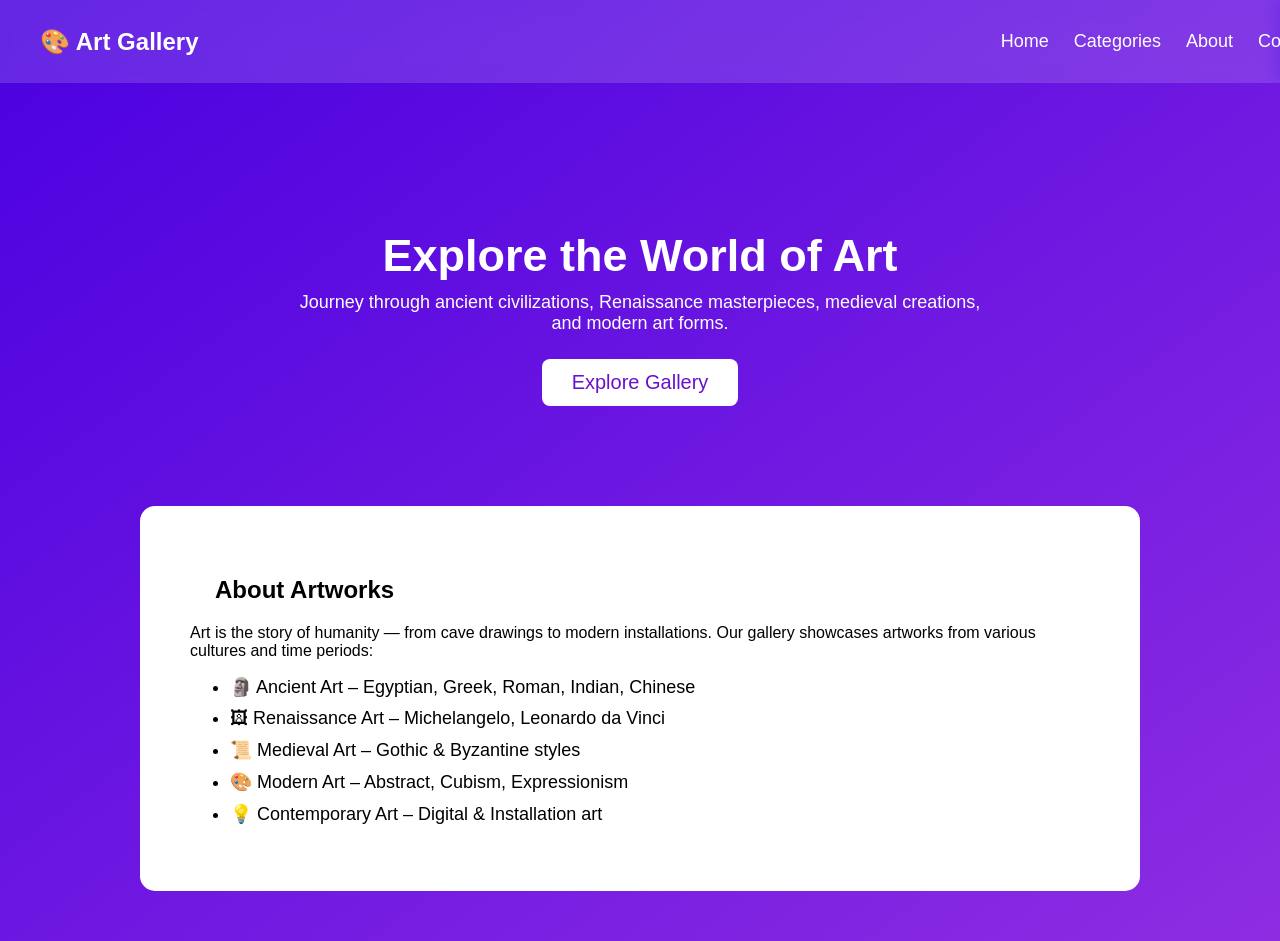
<file: homepage.html>
<!DOCTYPE html>
<html>
<head>
    <title>Home - Virtual Art Gallery</title>
    <link rel="stylesheet" href="style.css">
</head>

<body class="home-bg">
<nav class="navbar">
    <div class="logo">🎨 Art Gallery</div>
    <ul>
        <li><a href="homepage.html">Home</a></li>
        <li><a href="gallery.html">Categories</a></li>
        <li><a href="#about">About</a></li>
        <li><a href="#contact">Contact</a></li>
    </ul>
</nav>

<section class="hero">
    <h1>Explore the World of Art</h1>
    <p>Journey through ancient civilizations, Renaissance masterpieces, medieval creations, and modern art forms.</p>
    <a href="gallery.html" class="hero-btn">Explore Gallery</a>
</section>
<section id="about" class="about-section">
    <h2>About Artworks</h2>
    <p>
        Art is the story of humanity — from cave drawings to modern installations.
        Our gallery showcases artworks from various cultures and time periods:
    </p>

    <ul>
        <li>🗿 Ancient Art – Egyptian, Greek, Roman, Indian, Chinese</li>
        <li>🖼 Renaissance Art – Michelangelo, Leonardo da Vinci</li>
        <li>📜 Medieval Art – Gothic & Byzantine styles</li>
        <li>🎨 Modern Art – Abstract, Cubism, Expressionism</li>
        <li>💡 Contemporary Art – Digital & Installation art</li>
    </ul>
</section>

</body>
</html>
</file>
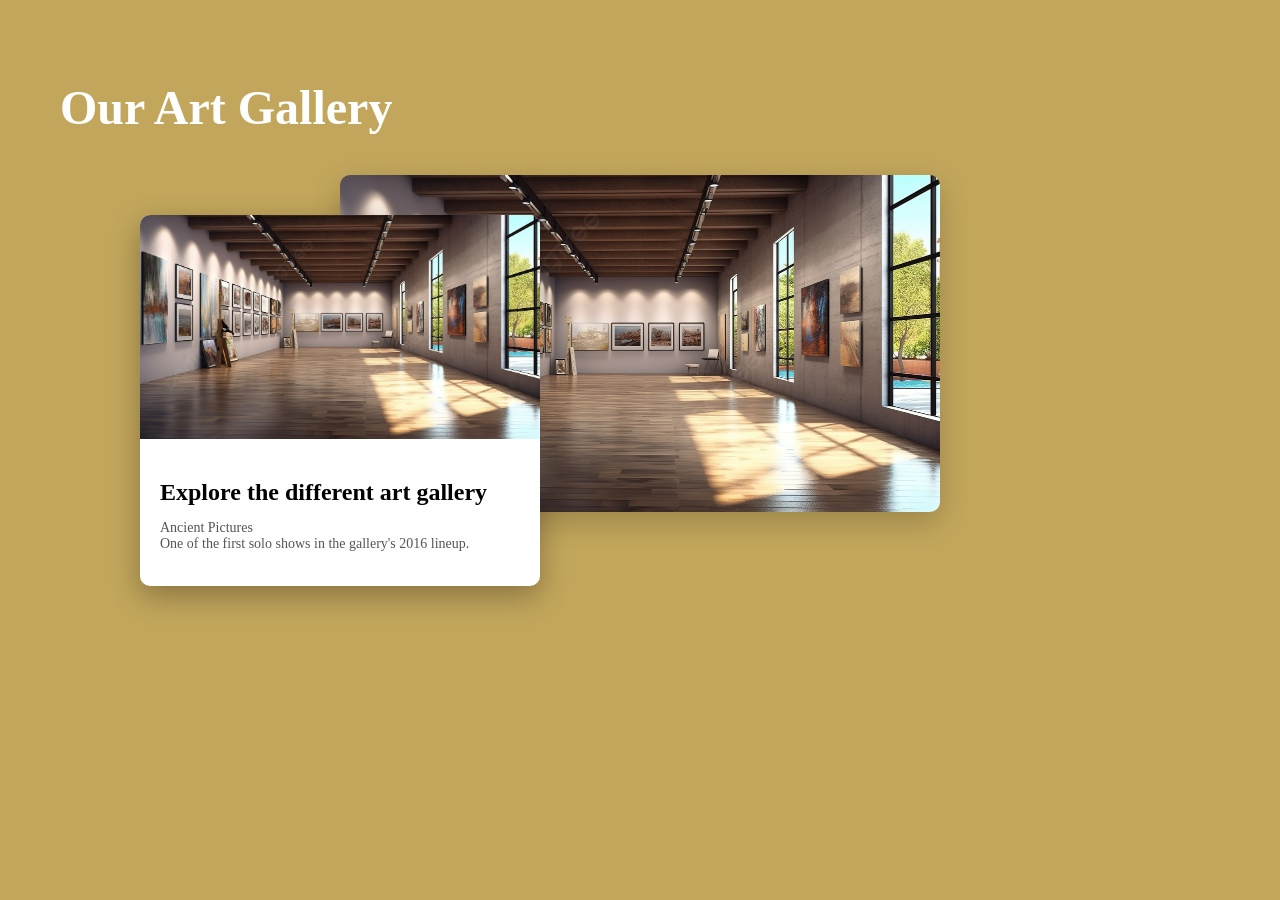
<file: interface.html>
<!DOCTYPE html>
<html lang="en">
<head>
  <meta charset="UTF-8">
  <meta name="viewport" content="width=device-width, initial-scale=1.0">
  <title>Our Art Gallery</title>
  <style>
    body {
      margin: 0;
      font-family: 'Georgia', serif; /* Serif font like the image */
      background-color: #c2a65c; /* Slightly muted gold */
    }

    .hero {
      position: relative;
      padding: 80px 60px;
      color: white;
    }

    .title {
      font-size: 48px;
      font-weight: bold;
      margin-bottom: 40px;
    }

    .cards {
      position: relative;
      display: flex;
      justify-content: center;
      align-items: center;
    }

    .card-back {
      width: 600px;
      border-radius: 10px;
      box-shadow: 0 10px 30px rgba(0,0,0,0.2);
    }

    .card-front {
      position: absolute;
      top: 40px;
      left: 80px;
      width: 400px;
      border-radius: 10px;
      box-shadow: 0 10px 30px rgba(0,0,0,0.3);
      background-color: white;
      overflow: hidden;
    }

    .card-front img {
      width: 100%;
      display: block;
    }

    .card-front-content {
      padding: 20px;
      color: black;
    }

    .card-front-content h2 {
      font-size: 24px;
      margin-bottom: 10px;
    }

    .card-front-content p {
      font-size: 14px;
      color: #555;
    }

    @media (max-width: 768px) {
      .cards {
        flex-direction: column;
      }

      .card-front {
        position: static;
        width: 90%;
        margin-top: -60px;
      }

      .card-back {
        width: 90%;
      }
    }
  </style>
</head>
<body>
  <div class="hero">
    <div class="title">Our Art Gallery</div>
    <div class="cards">
      <!-- Background Card -->
      <img src="background.jpg" alt="Gallery Page Example" class="card-back">

      <!-- Foreground Card -->
      <div class="card-front">
        <img src="background.jpg" alt="Artwork">
        <div class="card-front-content">
          <h2>Explore the different art gallery</h2>
          <p>Ancient Pictures<br>
          One of the first solo shows in the gallery's 2016 lineup.</p>
        </div>
      </div>
    </div>
  </div>
</body>
</html>
</file>
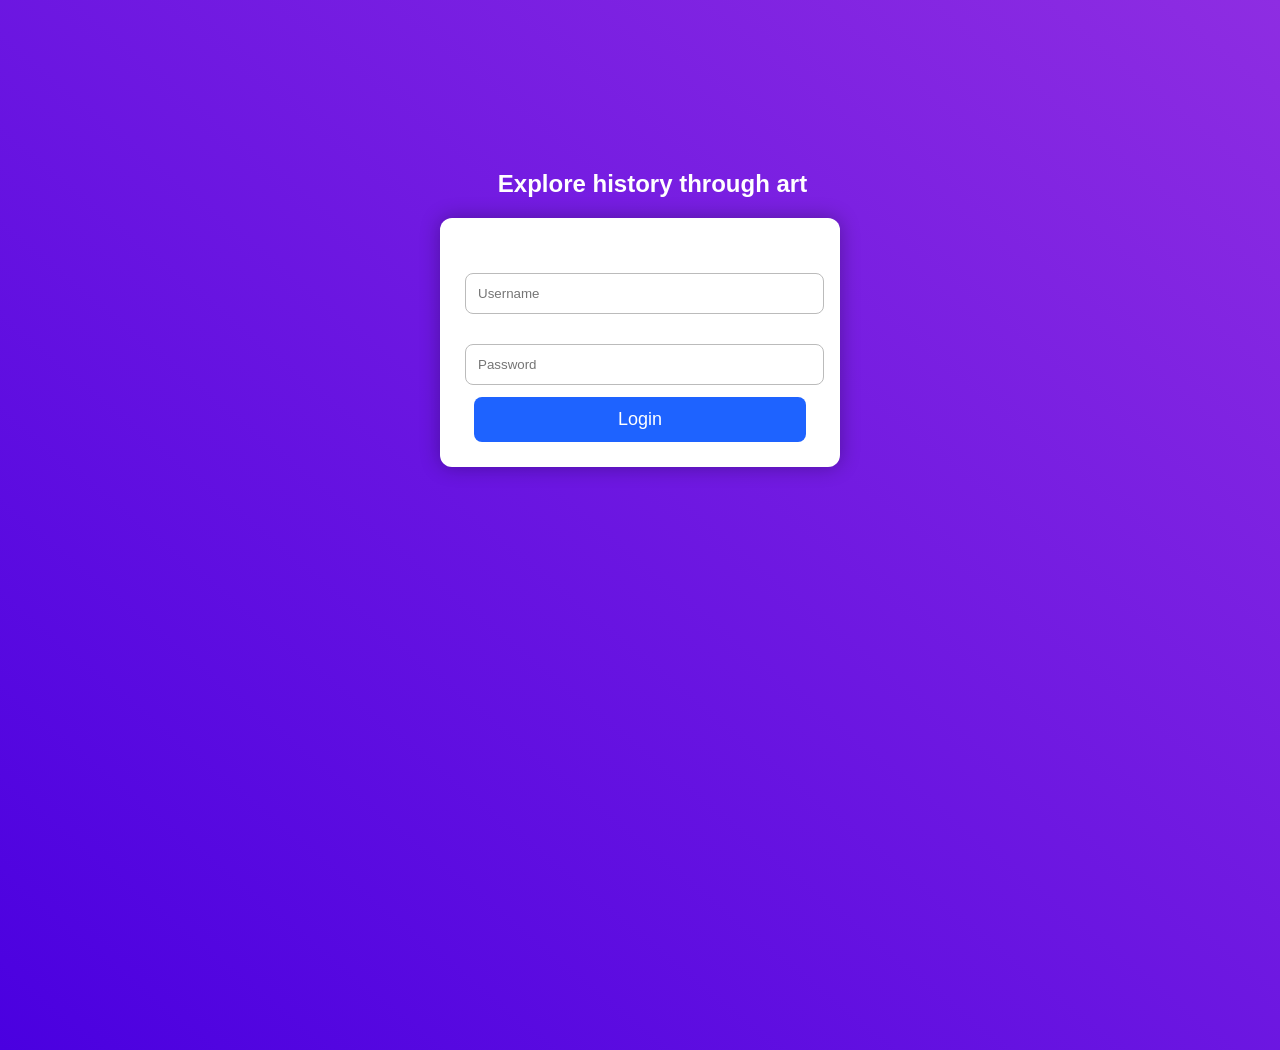
<file: login.html>
<!DOCTYPE html>
<html>
<head>
    <title>Login - Art Gallery</title>
    <link rel="stylesheet" href="style.css">
</head>
<body class="login-bg">

<h2>Explore history through art</h2>

<div class="login-box">
    <form action="homepage.html">
        <label>Username</label>
        <input type="text" required placeholder="Username" style="border-radius: 8px;">

        <label>Password</label>
        <input type="password" required placeholder="Password" style="border-radius: 8px;">

        <button type="submit" style="border-radius: 8px;">Login</button>
    </form>
</div>

</body>
</html>
</file>
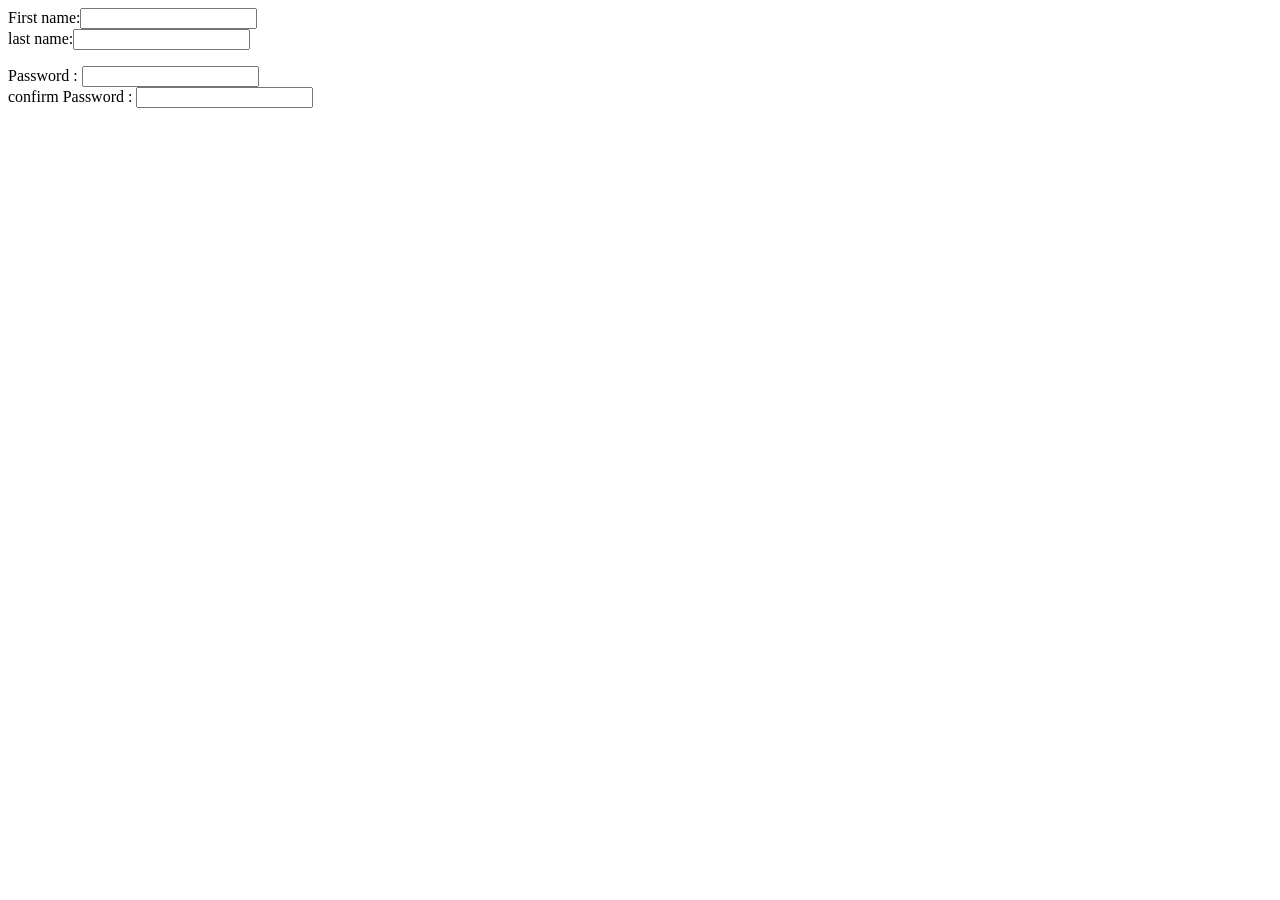
<file: practice.html>
<html>
    <head>
        <title>
            practice page
        </title>
    </head>
    <body>
<form>
    First name:<input type=""text" name="firstname"/><br/>
    last  name:<input type=""text" name="lastname"/>
</form>
<form>
    Password : <input type="password" name="password"/><br/>
    confirm Password : <input type="password" name="Password"/>
</form>
    </body>
</html>
</file>
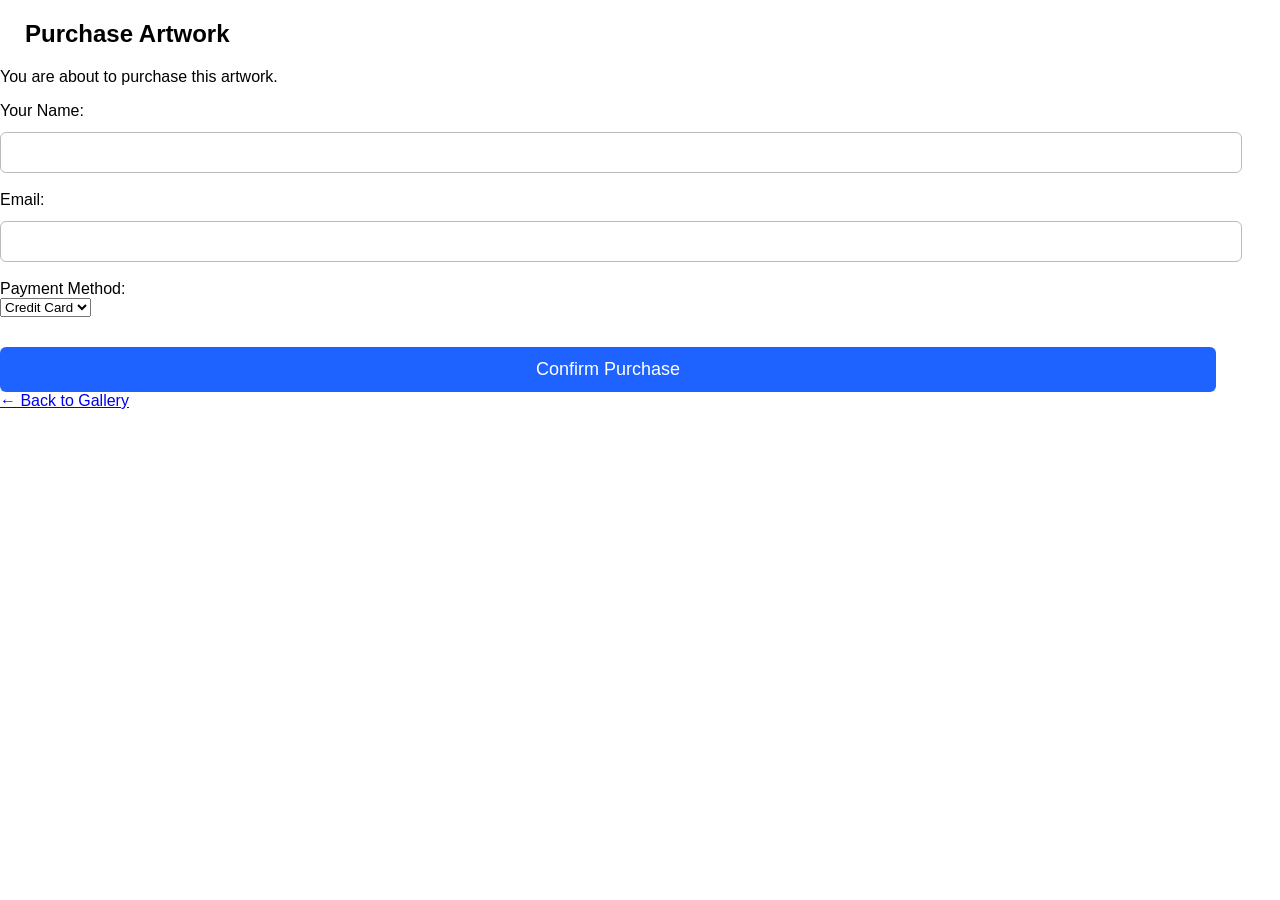
<file: purchase.html>
<!DOCTYPE html>
<html>
<head>
    <title>Purchase Artwork</title>
    <link rel="stylesheet" href="style.css">
</head>
<body>

<h2>Purchase Artwork</h2>

<p>You are about to purchase this artwork.</p>

<form>
    <label>Your Name:</label><br>
    <input type="text" required><br><br>

    <label>Email:</label><br>
    <input type="email" required><br><br>

    <label>Payment Method:</label><br>
    <select>
        <option>Credit Card</option>
        <option>PayPal</option>
    </select><br><br>

    <button type="submit">Confirm Purchase</button>
</form>

<a href="gallery.html">← Back to Gallery</a>

</body>
</html>
</file>
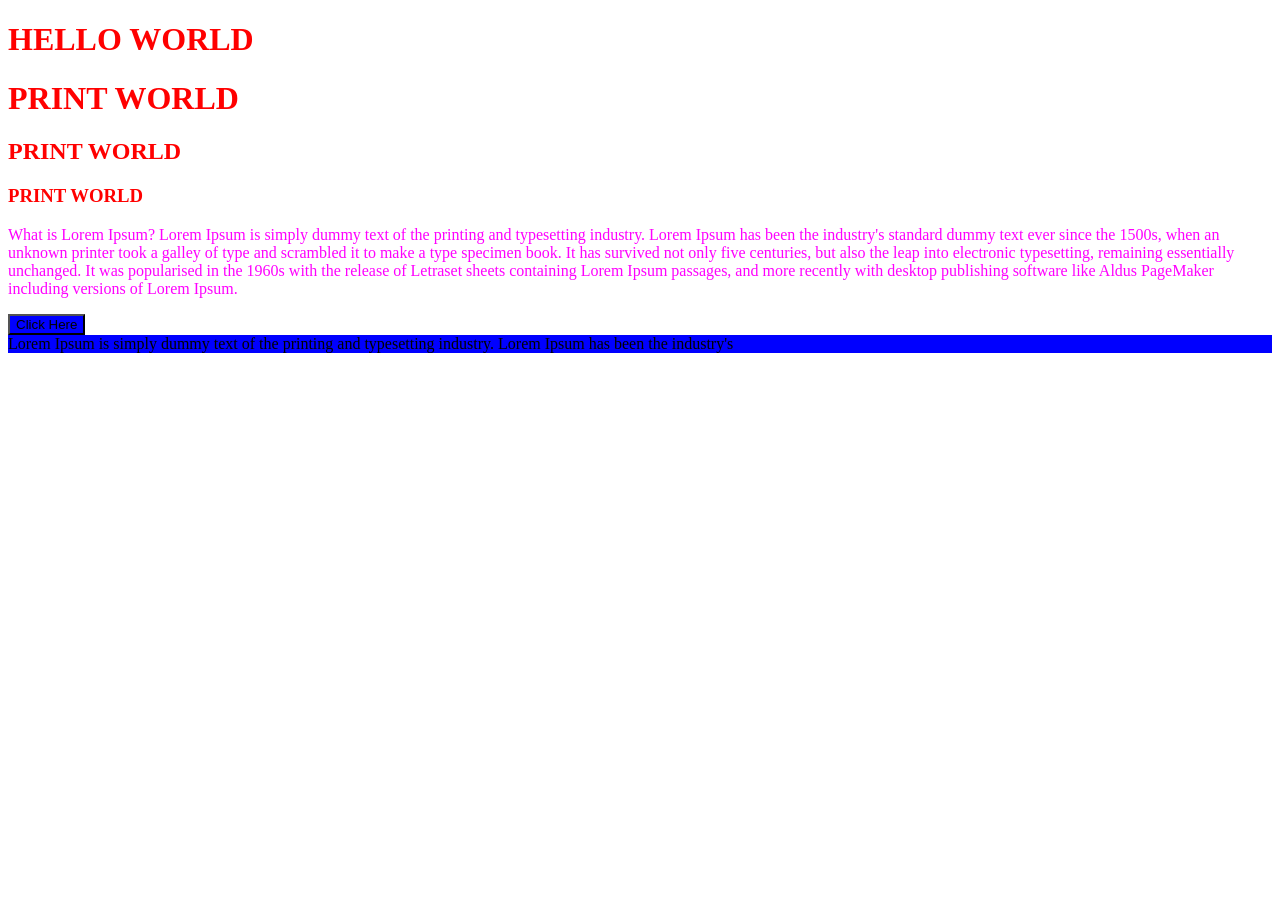
<file: FEDP/Practice.html>
<!DOCTYPE html>
<html lang="en">
<head>
    <meta charset="UTF-8">
    <meta name="viewport" content="width=device-width, initial-scale=1.0">
    <title>Document</title>
    <!--External CSS-->
    <link rel="stylesheet" href="style.css">
</head>
<body>
    <!--Inline CSS-->
    <h1 style="color:red">HELLO WORLD</h1>
    <h1 class="Heading">PRINT WORLD</h1>
    <h2 class="Heading">PRINT WORLD</h2>
    <h3 class="Heading">PRINT WORLD</h3>
    <p>
        What is Lorem Ipsum?
Lorem Ipsum is simply dummy text of the printing and typesetting industry. Lorem Ipsum has been the industry's standard dummy text ever since the 1500s, when an unknown printer took a galley of type and scrambled it to make a type specimen book. It has survived not only five centuries, but also the leap into electronic typesetting, remaining essentially unchanged. It was popularised in the 1960s with the release of Letraset sheets containing Lorem Ipsum passages, and more recently with desktop publishing software like Aldus PageMaker including versions of Lorem Ipsum.
    </p>
    <button background-color="pink">
        Click Here
    </button>
    <!--Style tag css-->
    <style>
        h2{
            color:blue;
        }
        button{
            background-color: blue;
        }
    </style>
    <div id="Box">
        Lorem Ipsum is simply dummy text of the printing and typesetting industry. Lorem Ipsum has been the industry's
    </div>
</body>
</html>
</file>
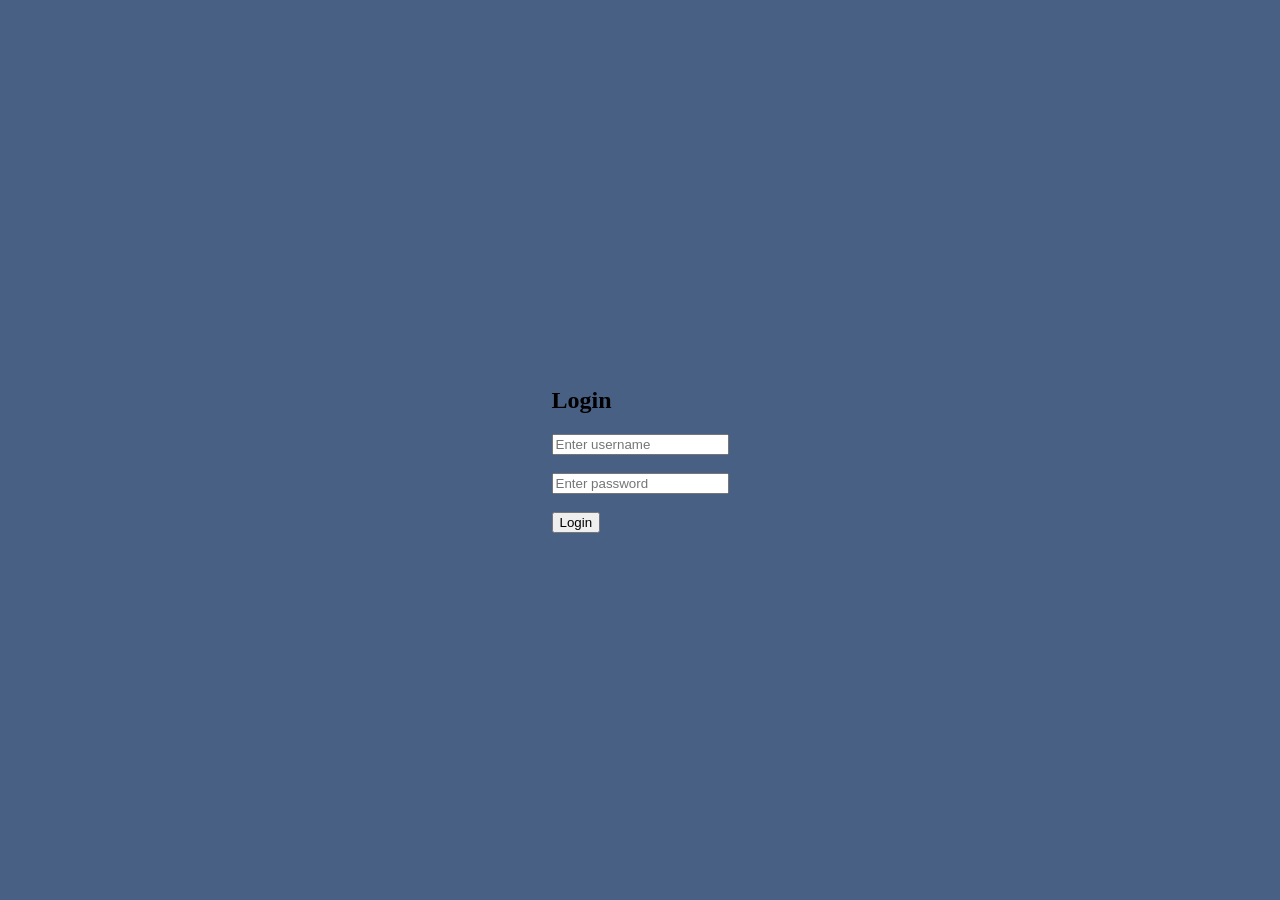
<file: FEDP/practice2.html>
<!DOCTYPE html>
<html lang="en">
<head>
  <meta charset="UTF-8">
  <meta name="viewport" content="width=device-width, initial-scale=1.0">
  <title>Login Page</title>
  <link rel="stylesheet" href="style2.css">
</head>
<body style="background-color: #496085;">

  <form id="loginform">
    <h2>Login</h2>
    <input type="text" placeholder="Enter username"><br><br>
    <input type="password" placeholder="Enter password"><br><br>
    <button type="submit">Login</button>
  </form>

</body>
</html>
</file>
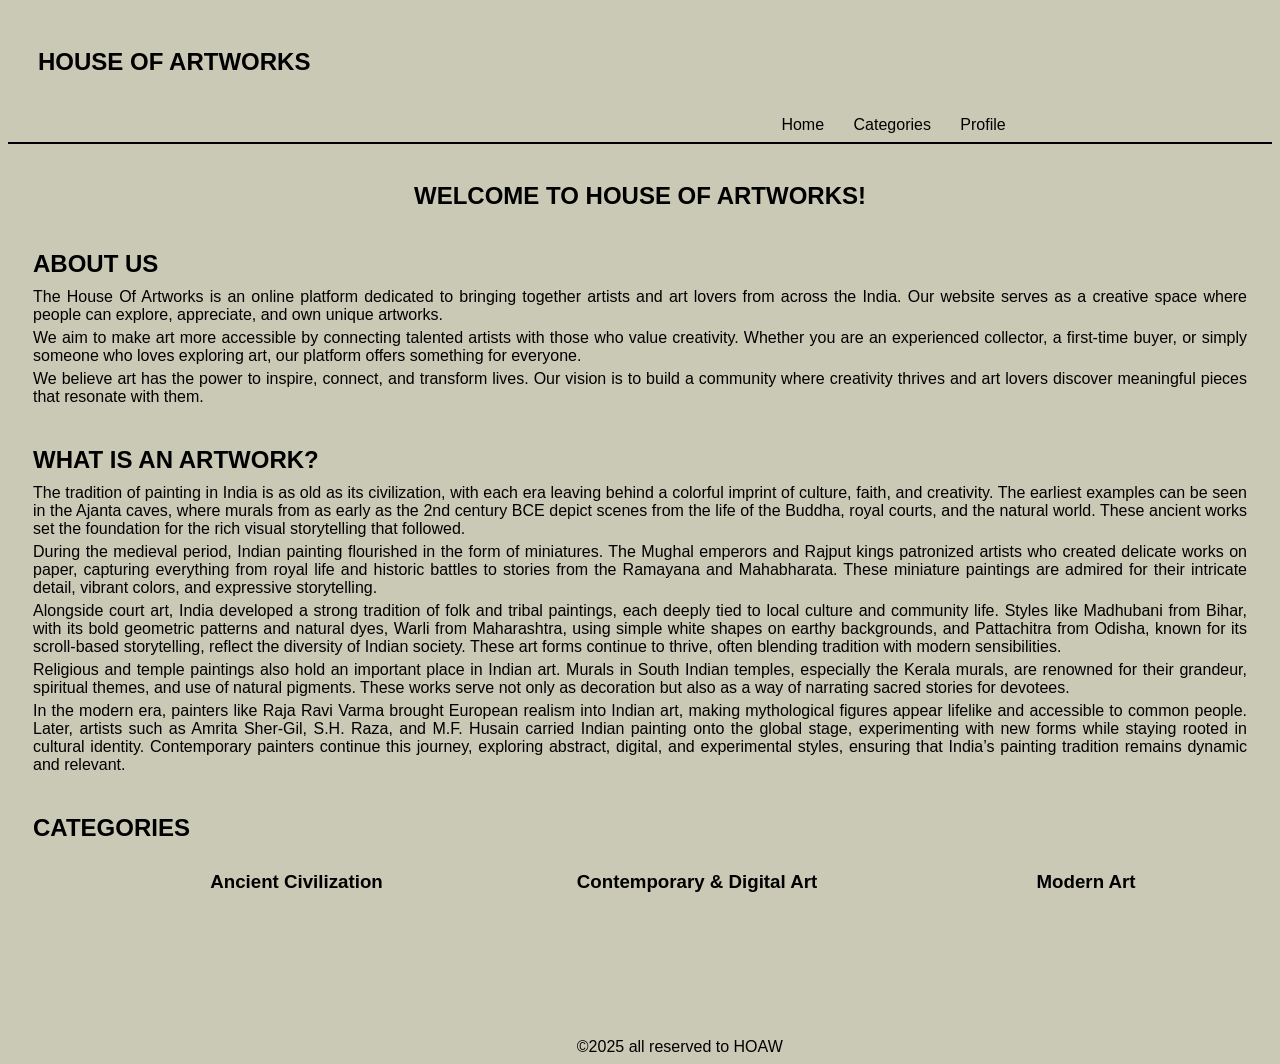
<file: FEDP/project code/code.html>
<!DOCTYPE html>
<html lang="en">
<head>
    <meta charset="UTF-8">
    <meta name="viewport" content="width=device-width, initial-scale=1.0">
    <title>Home</title>
    <link rel="icon" href="E:\Audio\HOAW.JPG">
    <style>
        #head > h2
        {
            margin:40px 20px;
            text-align: center;
            font-style:bold;
            padding-left: 10px;
        }
        #head
        {
            display: inline-flex;
        }
        #nav
        {
            display:inline-flex;
            margin-left: 60%;

        }
        #nav > a
        {
            text-decoration: none;
            color:black;
            text-align: right;
            margin-left:15px;
            margin-right: 10px;
            
        }
        body{
            background-color: #C9C9B5;
            font-family:'Segoe UI', Tahoma, Geneva, Verdana, sans-serif;
        }
        #bodyh
        {
            text-align: center;
            margin-top:3%;

        }
        #one
        {
            margin-left:70%;
        }
       #nav>a:hover
        {
            text-decoration: underline;
        }
        footer{
            margin:10% 25% 5px 45%;
        }
        p{
            text-align: justify;
            margin:5px 25px;
        }
        .ABT > h2{
            margin:40px 5px 10px 25px;
        }
        #CATE > h2{
              margin:40px 5px 10px 25px;
        }
        #SUB > h3{
            display: inline-flex;
            justify-content: space-between;
        }#A1
        {
            margin-left:16%;
        }
        #A2
        {
            margin-left: 15%;
        }
        #A3
        {
            margin-left: 17%;
        }
        h3 > a:hover{
            text-decoration: underline;
        }
        hr{
        border:1px solid black;
        }

        

    </style>
</head>
<body>
    <div id="head">
        <h2>HOUSE OF ARTWORKS</h2>
    </div>
    <div id="nav">
        <a href="" id="one">Home</a>&nbsp;
        <a href="#CATE" id="three">Categories</a>&nbsp;
        <a href="" id="four">Profile</a>&nbsp;
    </div>
    <hr>
    <div id="bodyh"><h2>WELCOME TO HOUSE OF ARTWORKS!</h2></div>
    <div class="ABT">
        <h2>ABOUT US</h2>
        <p>The House Of Artworks is an online platform dedicated to bringing together artists and art lovers from across the India. Our website serves as a creative space where people can explore, appreciate, and own unique artworks.</p>
        <p>We aim to make art more accessible by connecting talented artists with those who value creativity. Whether you are an experienced collector, a first-time buyer, or simply someone who loves exploring art, our platform offers something for everyone.</p>
        <p>We believe art has the power to inspire, connect, and transform lives. Our vision is to build a community where creativity thrives and art lovers discover meaningful pieces that resonate with them.</p>    
</div>
<div class="ABT">
    <h2>WHAT IS AN ARTWORK?</h2>
    <p>The tradition of painting in India is as old as its civilization, with each era leaving behind a colorful imprint of culture, faith, and creativity. The earliest examples can be seen in the Ajanta caves, where murals from as early as the 2nd century BCE depict scenes from the life of the Buddha, royal courts, and the natural world. These ancient works set the foundation for the rich visual storytelling that followed.</p>
    <p>During the medieval period, Indian painting flourished in the form of miniatures. The Mughal emperors and Rajput kings patronized artists who created delicate works on paper, capturing everything from royal life and historic battles to stories from the Ramayana and Mahabharata. These miniature paintings are admired for their intricate detail, vibrant colors, and expressive storytelling.</p>
    <p>Alongside court art, India developed a strong tradition of folk and tribal paintings, each deeply tied to local culture and community life. Styles like Madhubani from Bihar, with its bold geometric patterns and natural dyes, Warli from Maharashtra, using simple white shapes on earthy backgrounds, and Pattachitra from Odisha, known for its scroll-based storytelling, reflect the diversity of Indian society. These art forms continue to thrive, often blending tradition with modern sensibilities.</p>
    <p>Religious and temple paintings also hold an important place in Indian art. Murals in South Indian temples, especially the Kerala murals, are renowned for their grandeur, spiritual themes, and use of natural pigments. These works serve not only as decoration but also as a way of narrating sacred stories for devotees.</p>
    <p>In the modern era, painters like Raja Ravi Varma brought European realism into Indian art, making mythological figures appear lifelike and accessible to common people. Later, artists such as Amrita Sher-Gil, S.H. Raza, and M.F. Husain carried Indian painting onto the global stage, experimenting with new forms while staying rooted in cultural identity. Contemporary painters continue this journey, exploring abstract, digital, and experimental styles, ensuring that India’s painting tradition remains dynamic and relevant.</p>
<div id="CATE">
    <h2>CATEGORIES</h2>
    <div id="SUB">
    <h3 id="A1"><a>Ancient Civilization</a></h3>
    <h3 id="A2"><a>Contemporary & Digital Art</a></h3>
    <h3 id="A3"><a>Modern Art</a></h3>
    </div>
</div>
</body>
<footer>&copy;2025 all reserved to HOAW</footer>
</html>
</file>
<file: style.css>
body {
    margin: 0;
    font-family: 'Segoe UI', sans-serif;
}


.home-bg {
    background: linear-gradient(to bottom right, #4A00E0, #8E2DE2);
    color: white;
}

.navbar {
    width: 100%;
    background: rgba(255, 255, 255, 0.15);
    backdrop-filter: blur(10px);
    padding: 15px 40px;
    display: flex;
    justify-content: space-between;
    align-items: center;
    position: sticky;
    top: 0;
}

.navbar .logo {
    font-size: 24px;
    font-weight: bold;
}

.navbar ul {
    list-style: none;
    display: flex;
    gap: 25px;
}

.navbar ul li a {
    color: white;
    text-decoration: none;
    font-size: 18px;
    transition: 0.3s;
}

.navbar ul li a:hover {
    text-decoration: underline;
}

.hero {
    text-align: center;
    margin-top: 60px;
    padding: 50px;
}

.hero h1 {
    font-size: 45px;
    margin-bottom: 10px;
}

.hero p {
    font-size: 18px;
    max-width: 700px;
    margin: auto;
}

.hero-btn {
    display: inline-block;
    margin-top: 25px;
    padding: 12px 30px;
    background: white;
    color: #6a11cb;
    border-radius: 8px;
    text-decoration: none;
    font-size: 20px;
    transition: 0.3s;
}

.hero-btn:hover {
    background: #f2f2f2;
}

.about-section {
    background: white;
    color: black;
    padding: 50px;
    border-radius: 15px;
    max-width: 900px;
    margin: 50px auto;
    text-align: left;
}

.about-section ul li {
    margin: 10px 0;
    font-size: 18px;
}

.contact-section {
    background: #ffffff22;
    padding: 50px;
    text-align: center;
    margin-bottom: 80px;
}

.contact-box {
    background: white;
    color: black;
    padding: 20px;
    width: 300px;
    margin: auto;
    border-radius: 10px;
    box-shadow: 0 0 10px #0002;
}

.login-bg {
    background: linear-gradient(to top right, #4A00E0, #8E2DE2);
    height: 100vh;
    padding-top: 150px;
    text-align: center;
    color: white;
}

.login-box {
    width: 350px;
    background: white;
    padding: 25px;
    margin: auto;
    border-radius: 12px;
    box-shadow: 0 0 20px rgba(0,0,0,0.3);
}

input, button {
    width: 95%;
    padding: 12px;
    margin-top: 12px;
    border-radius: 6px;
    border: 1px solid #bbb;
}

button {
    background: #1e63ff;
    color: white;
    font-size: 18px;
    cursor: pointer;
    border: none;
}

button:hover {
    background: #004cff;
}


.gallery {
    display: flex;
    flex-wrap: wrap;
    justify-content: center;
    gap: 25px;
    margin-top: 20px;
}

.item {
    background: white;
    padding: 15px;
    width: 260px;
    border-radius: 10px;
    box-shadow: 0 0 10px #0003;
}

.item img {
    width: 100%;
    height: 180px;
    object-fit: cover;
    border-radius: 8px;
}
h3,h2{
    margin-left:25px;
}
</file>
<file: FEDP/style.css>
h1{
    color:green;
}
p{
    color:rgb(255,0,255);
}
body{
    background-color: #5d6573 #e4e6eb;
}
button{
    background-color: green;
}
.Heading{
    color:red;
}
#Box{
    background-color: blue;;
}
</file>
<file: FEDP/style2.css>
body {
    display: flex;
    justify-content: center;
    align-items: center;
    height: 100vh;        /* full viewport height */
    background-color: #496085;
    margin: 0;
}
</file>
